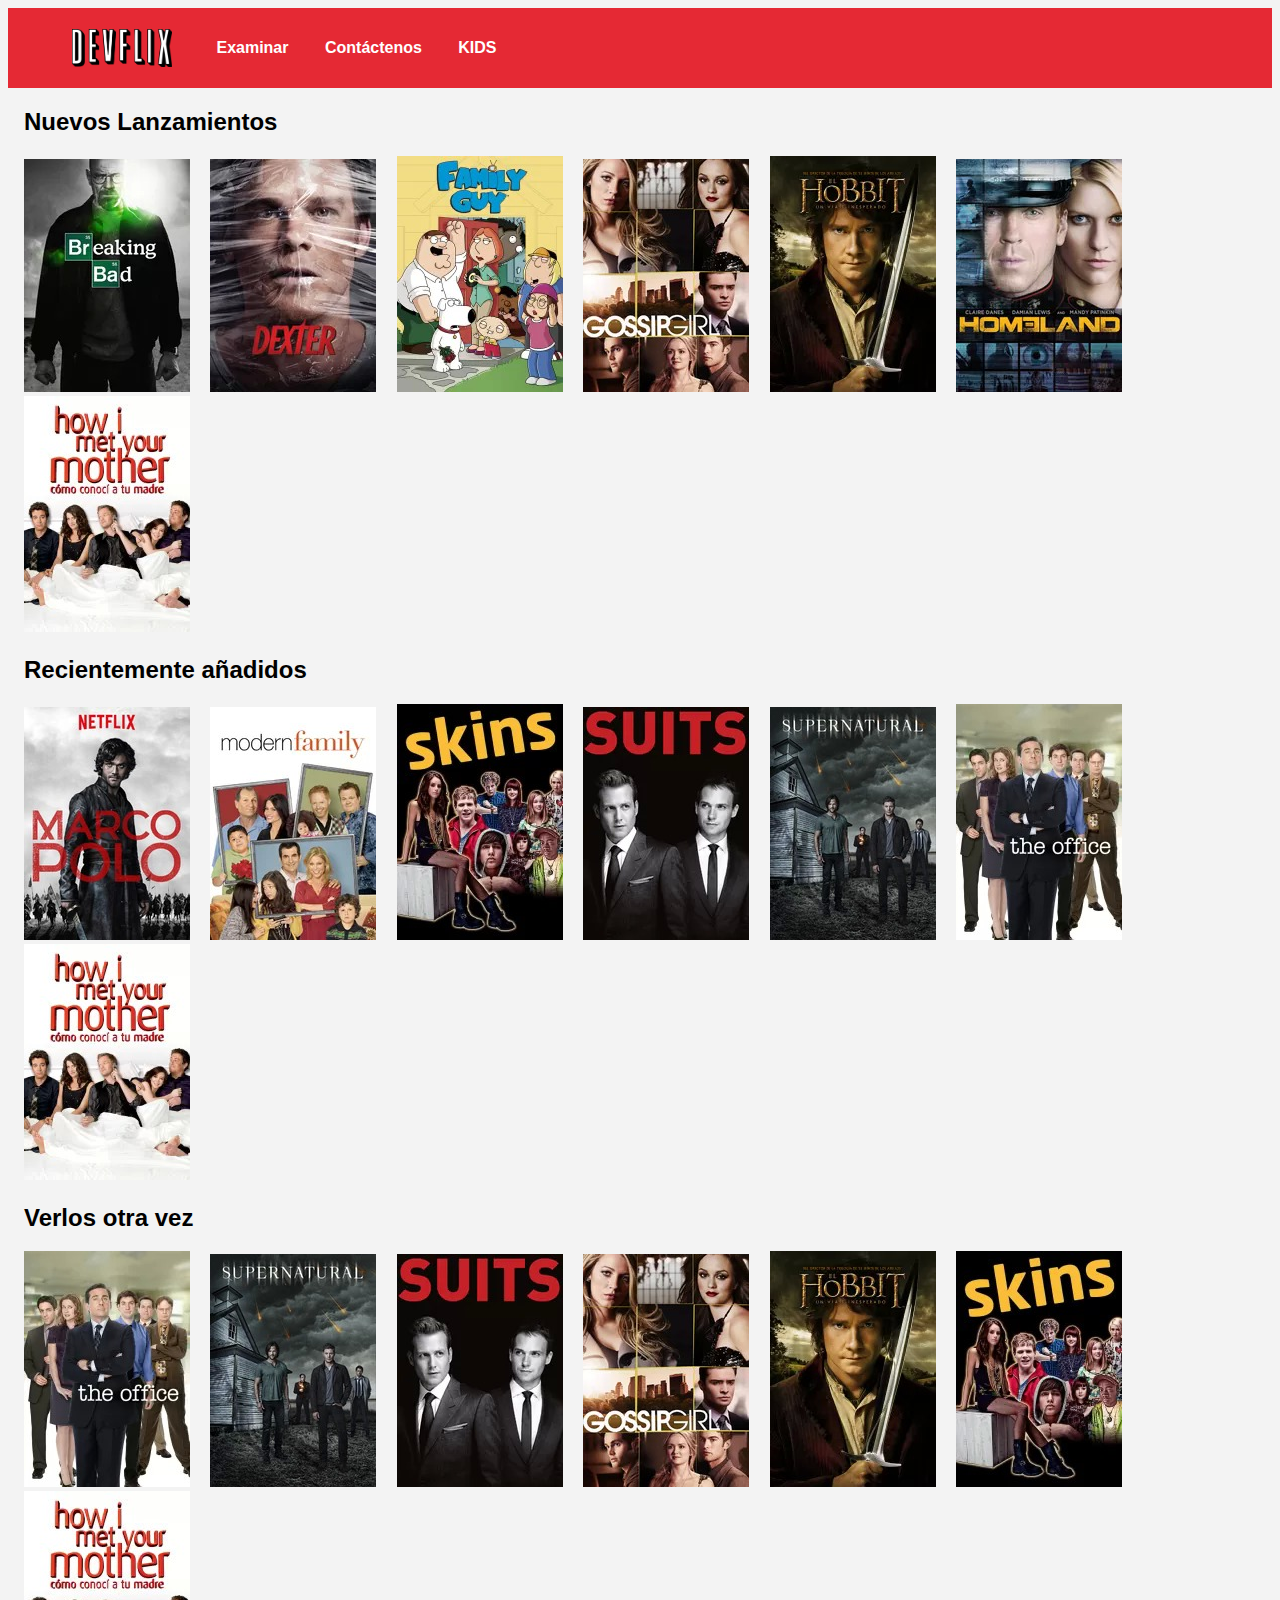
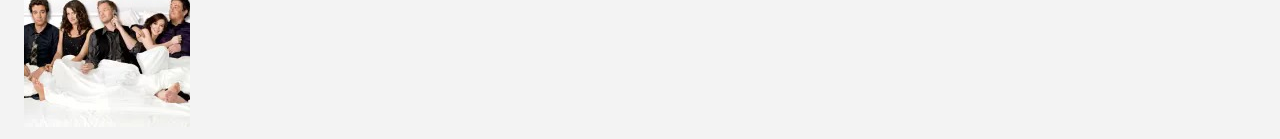
<file: index.html>
<!DOCTYPE html>
<html lang="en">
<head>
	<meta charset="UTF-8">

	<title>DEVFLIX</title>
	<link rel="stylesheet" href="CSS/estilos.css">
</head>
<body>
	<header>
			<img class="logo" src="imagenes/devflix-logo.png" alt="">
				<nav>
					<ul>
						<li><a href="#">Examinar</a></li>
						<li><a href="contacto.html">Contáctenos</a></li>
						<li><a href="#">KIDS</a></li>
					</ul>
				</nav>	
			<form class="formBuscar" name="formBuscar" method="POST" action="index.html">
				<input type="text" placeholder="Buscar"/>
			</form>					
	</header>
	<section class="series">
		<h2>Nuevos Lanzamientos</h2>
		<article class="serie">
			<img src="imagenes/series/breaking-bad.jpg" alt="Breakin-bad"/>
		</article>
		<article class="serie">
			<img src="imagenes/series/dexter.jpg" alt="Dexter"/>
		</article>
		<article class="serie">
			<img src="imagenes/series/family-guy.jpg" alt="Family-guy"/>
		</article>
		<article class="serie">
			<img src="imagenes/series/gossip-girl.jpg" alt="Gossip-Girl"/>
		</article>
		<article class="serie">
			<img src="imagenes/series/hobbit.jpg" alt="Hobbit"/>
		</article>
		<article class="serie">
			<img src="imagenes/series/homeland.jpg" alt="Homeland"/>
		</article>
		<article class="serie">
			<img src="imagenes/series/how-i-met-your-mother.jpg" alt="How-I-Met-Your-Mother"/>
		</article>	
	</section>
	<section class="series">
		<h2>Recientemente añadidos</h2>
		<article class="serie">
			<img src="imagenes/series/marco-polo.jpg" alt="Marco Polo"/>
		</article>
		<article class="serie">
			<img src="imagenes/series/modern-family.jpg" alt="Modern Family"/>
		</article>
		<article class="serie" >
			<img src="imagenes/series/skins.jpg" alt="Skins"/>
		</article>
		<article class="serie">
			<img src="imagenes/series/suits.jpg" alt="Suits"/>
		</article>
		<article class="serie">
			<img src="imagenes/series/supernatural.jpg" alt="SuperNatural"/>
		</article>
		<article class="serie">
			<img src="imagenes/series/the-office.jpg" alt="The Office"/>
		</article>
		<article class="serie">
			<img src="imagenes/series/how-i-met-your-mother.jpg" alt="How-I-Met-Your-Mother"/>
		</article>	
	</section>
	<section class="series">
		<h2>Verlos otra vez</h2>
		<article class="serie">
			<img src="imagenes/series/the-office.jpg" alt="The Office"/>
		</article>
		<article class="serie">
			<img src="imagenes/series/supernatural.jpg" alt="SuperNatural"/>
		</article>
		<article class="serie">
			<img src="imagenes/series/suits.jpg" alt="Suits"/>
		</article>
		<article class="serie">
			<img src="imagenes/series/gossip-girl.jpg" alt="Gossip Girl"/>
		</article>
		<article class="serie">
			<img src="imagenes/series/hobbit.jpg" alt="Hobbit"/>
		</article>
		<article class="serie">
			<img src="imagenes/series/skins.jpg" alt="Skins"/>
		</article>
		<article class="serie">
			<img src="imagenes/series/how-i-met-your-mother.jpg" alt="How-I-Met-Your-Mother">
		</article>	
	</section>
</body>
</html>
</file>
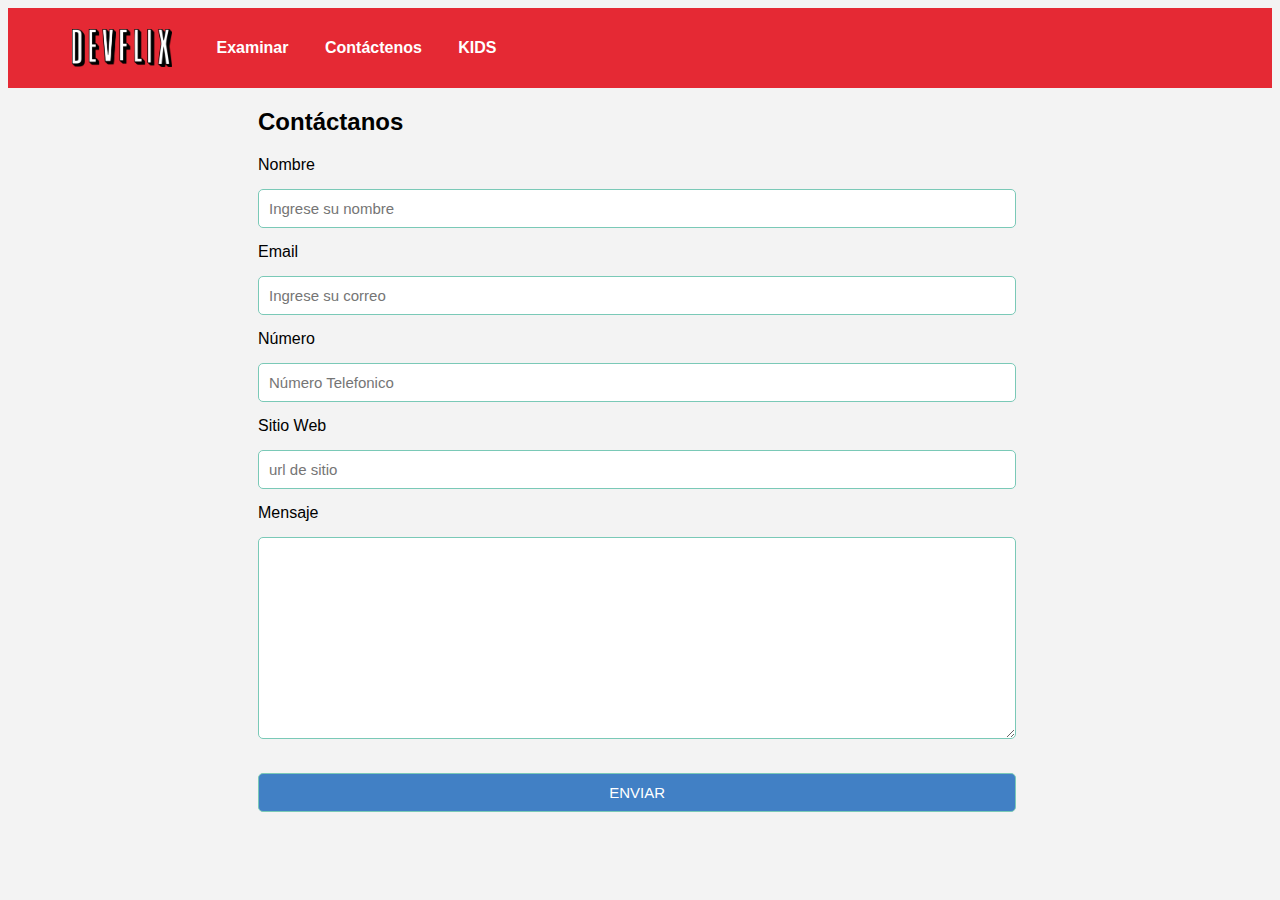
<file: contacto.html>
<!DOCTYPE html>
<html lang="en">
<head>
	<meta charset="UTF-8"/>
	<title>CONTACTO</title>
	<link rel="stylesheet" href="CSS/estilos.css">

</head>
<body>
	<header>
			<img class="logo" src="imagenes/devflix-logo.png" alt="">
				<nav>
					<ul>
						<li><a href="#">Examinar</a></li>
						<li><a href="contacto.html">Contáctenos</a></li>
						<li><a href="#">KIDS</a></li>
					</ul>
				</nav>
			<form class="formBuscar" name="formBuscar" method="POST" action="index.html">
				<input type="text" placeholder="Buscar"/>
			</form>				
	</header>
	<section>
		<form class="formContacto"name="formcontacto" method="POST" action="contacto.html">
			<h2>Contáctanos</h2>
			<label for="">Nombre</label>
			<input type="text" placeholder="Ingrese su nombre"/>
			<label for="">Email</label>
			<input type="text" placeholder="Ingrese su correo"/>
			<label for="">Número</label>
			<input type="text" placeholder="Número Telefonico">
			<label for="">Sitio Web</label>
			<input type="text" placeholder="url de sitio">
			<label for="">Mensaje</label>
			<textarea name="Texto" id="idtext" cols="30" rows="10"></textarea>
			<input type="submit" value="ENVIAR"/>
		</form>
	</section>

</body>
</html>
</file>
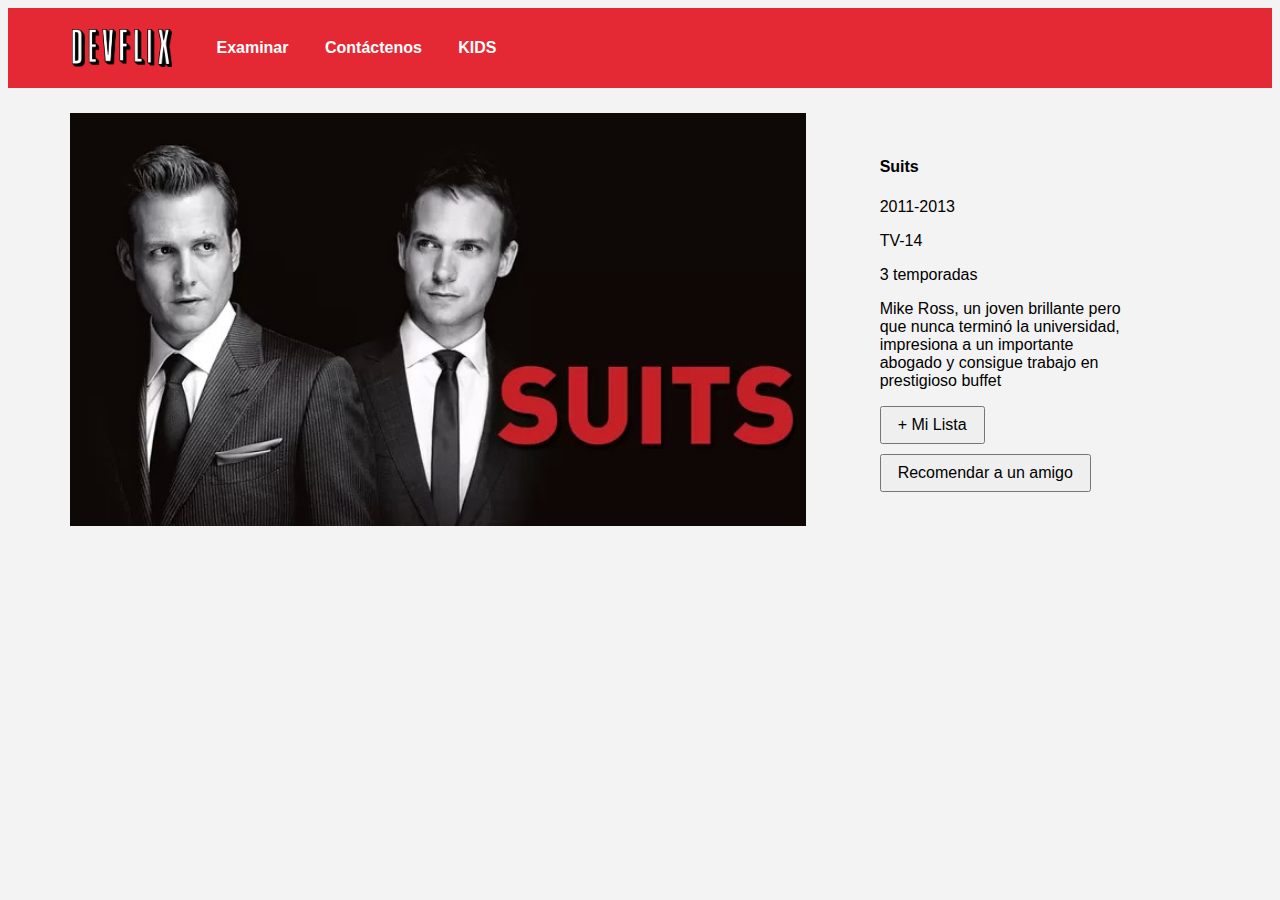
<file: serie.html>
<!DOCTYPE html>
<html lang="en">
<head>
	<meta charset="UTF-8"/>
	<title>SERIES</title>
	<link rel="stylesheet" href="CSS/estilos.css"/>
</head>
<body>
	<header>
			<img class="logo" src="imagenes/devflix-logo.png" alt="">
				<nav>
					<ul>
						<li><a href="#">Examinar</a></li>
						<li><a href="contacto.html">Contáctenos</a></li>
						<li><a href="#">KIDS</a></li>
					</ul>
				</nav>	
			<form class="formBuscar" name="formBuscar" method="POST" action="index.html">
				<input type="text" placeholder="Buscar"/>
			</form>					
	</header>
	<section class="vista-previa">
		<img src="imagenes/series/preview-suits.jpg" alt="Suits"/>

		<div class="serie-info">
			<h4>Suits</h4>
				<p>2011-2013</p>
				<p>TV-14</p>
				<p>3 temporadas</p>
				<p>Mike Ross, un joven brillante pero que nunca terminó la universidad, impresiona a un importante abogado y consigue trabajo en prestigioso buffet</p>
				<button>+ Mi Lista</button>
				<button>Recomendar a un amigo</button>
		</div>		
	</section>
</body>
</html>
</file>
<file: CSS/estilos.css>
a{

	color: #ffffff;
	text-decoration: none;
}

a:hover{

	color: #d1d1d1;
}

body{

	background-color: #F3F3F3;
	font: 12px;
	font-family: sans-serif;
}

button{

	display: block;
	font-size: 1em;
	margin-bottom: 10px;
	padding: 0.5em 1em;
}
header{

	background-color:#E52934;
	height: 80px;
	padding-right: 64px;
	padding-left: 64px;
}

header input {
  border-radius: 5px;
  box-sizing: border-box;
  float: right;
  font-size: 1em;
  padding-left: 10px;
  height: 30px;
  width: 200px;
  margin-top: 25px;
}

nav{

	display: inline-block;
	vertical-align: top;
}

nav ul{

	margin: 0px;
	line-height: 80px;
}

nav ul li{

	display: inline;
	margin-right: 32px;
	font-weight: bold;
	line-height: 80px;
}

input[type="text"]{
	
	box-sizing: border-box;
	font-size: 15px;
	margin: 15px 0px;
	width: 100%;
	padding: 10px;
	border-radius: 5px;
	border: 1px solid #7ac9b7;

}

input[type="submit"]{

	background-color: #4180C5;
	box-sizing: border-box;
	color: #FFFFFF;
	cursor: pointer;
	font-size: 15px;	
	margin: 15px 0px;
	width: 100%;
	padding: 10px;
	border-radius: 5px;
	border: 1px solid #7ac9b7;

}

input[type="submit"]:hover{

	background-color: #000000;
}

textarea{

	box-sizing: border-box;
	font-size: 15px;
	margin: 15px 0px;
	width: 100%;
	padding: 10px;
	border-radius: 5px;
	border: 1px solid #7ac9b7;

}

.formContacto{

	margin-left: 250px;
	width: 60%;
}

.formBuscar{

	float: right;
	margin-top: -80px;
}

.logo{

	width: 100px;
	margin-top: 21px;
}

.series{

	padding-left: 16px;
	padding-right: 16px;	
}

.serie{

	display: inline-block;
	width: 182px;
}

.serie-info{
	
	float: left;
	padding: 4%;
	width: 20%;
}

.vista-previa{

	overflow: hidden;
	margin-left: 3%;
}

.vista-previa img {

	float: left;
	padding: 2%;
	width: 60%	
}

@media screen and (max-width: 800px) {
  nav { display: none; }
  .serie {
    width: 22%;
    margin-right: 4%;
    margin-bottom: 20px;
  }
  .serie:nth-child(5) {
    margin-right: 0;
  }
}

@media screen and (max-width: 480px) {
  header { padding: 0 1em; }
  .serie {
    width: 30%;
    margin-right: 5%;
  }
  .serie:nth-child(3n + 1) {
    margin-right: 0;
  }
  .serie:nth-child(5) {
    margin-right: 5%;
  }
}
</file>
